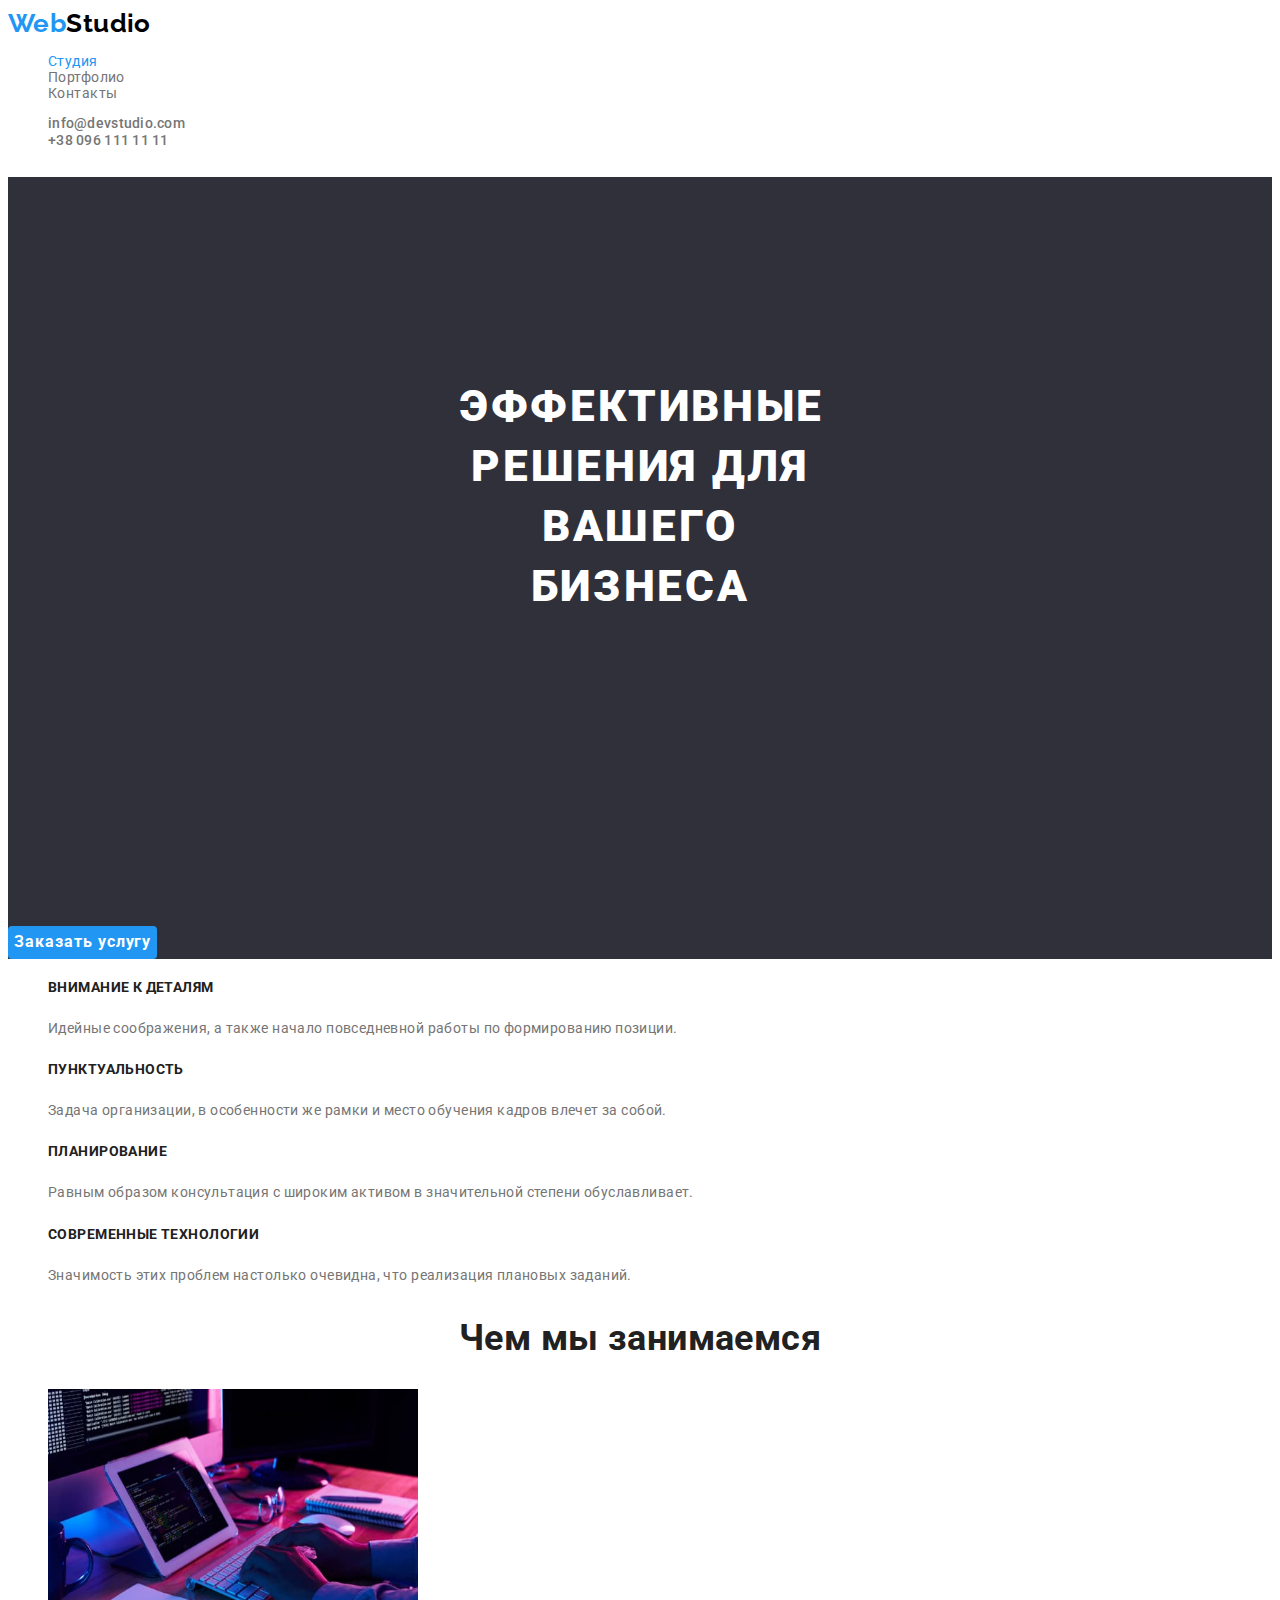
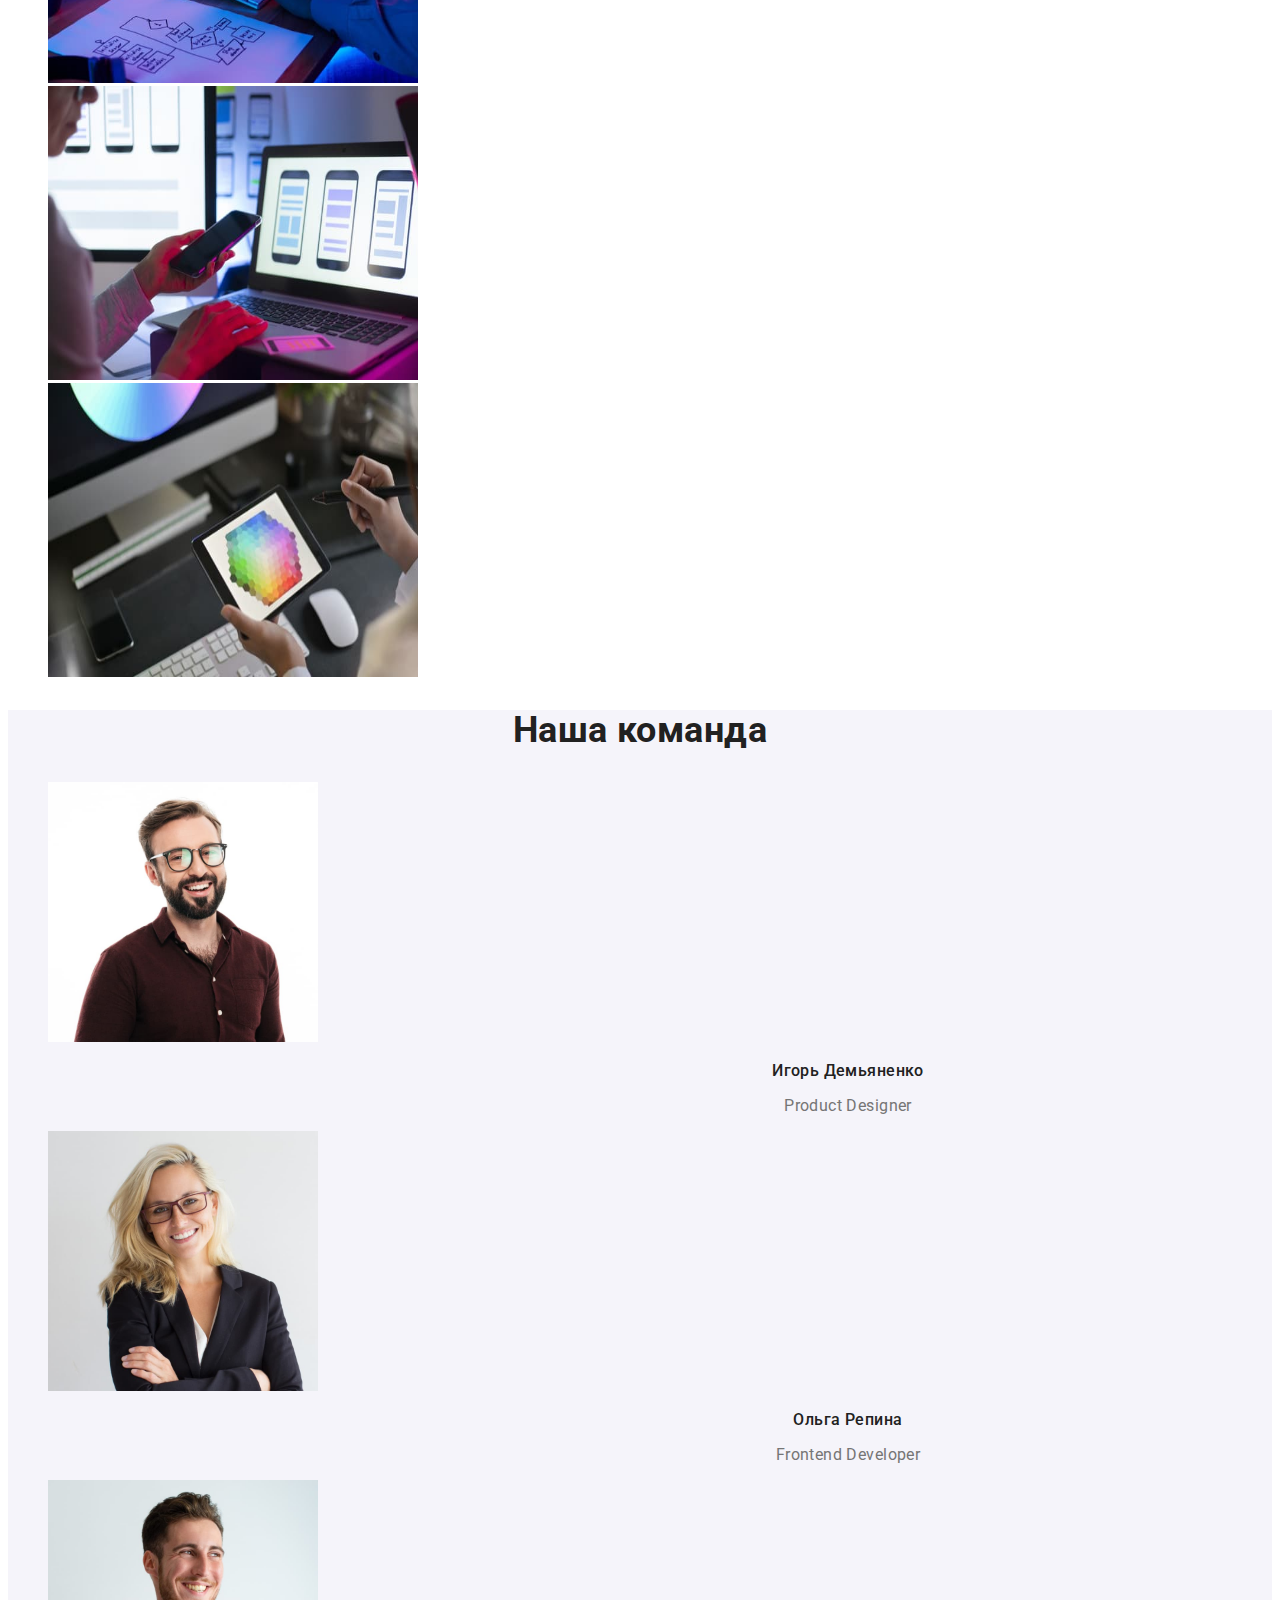
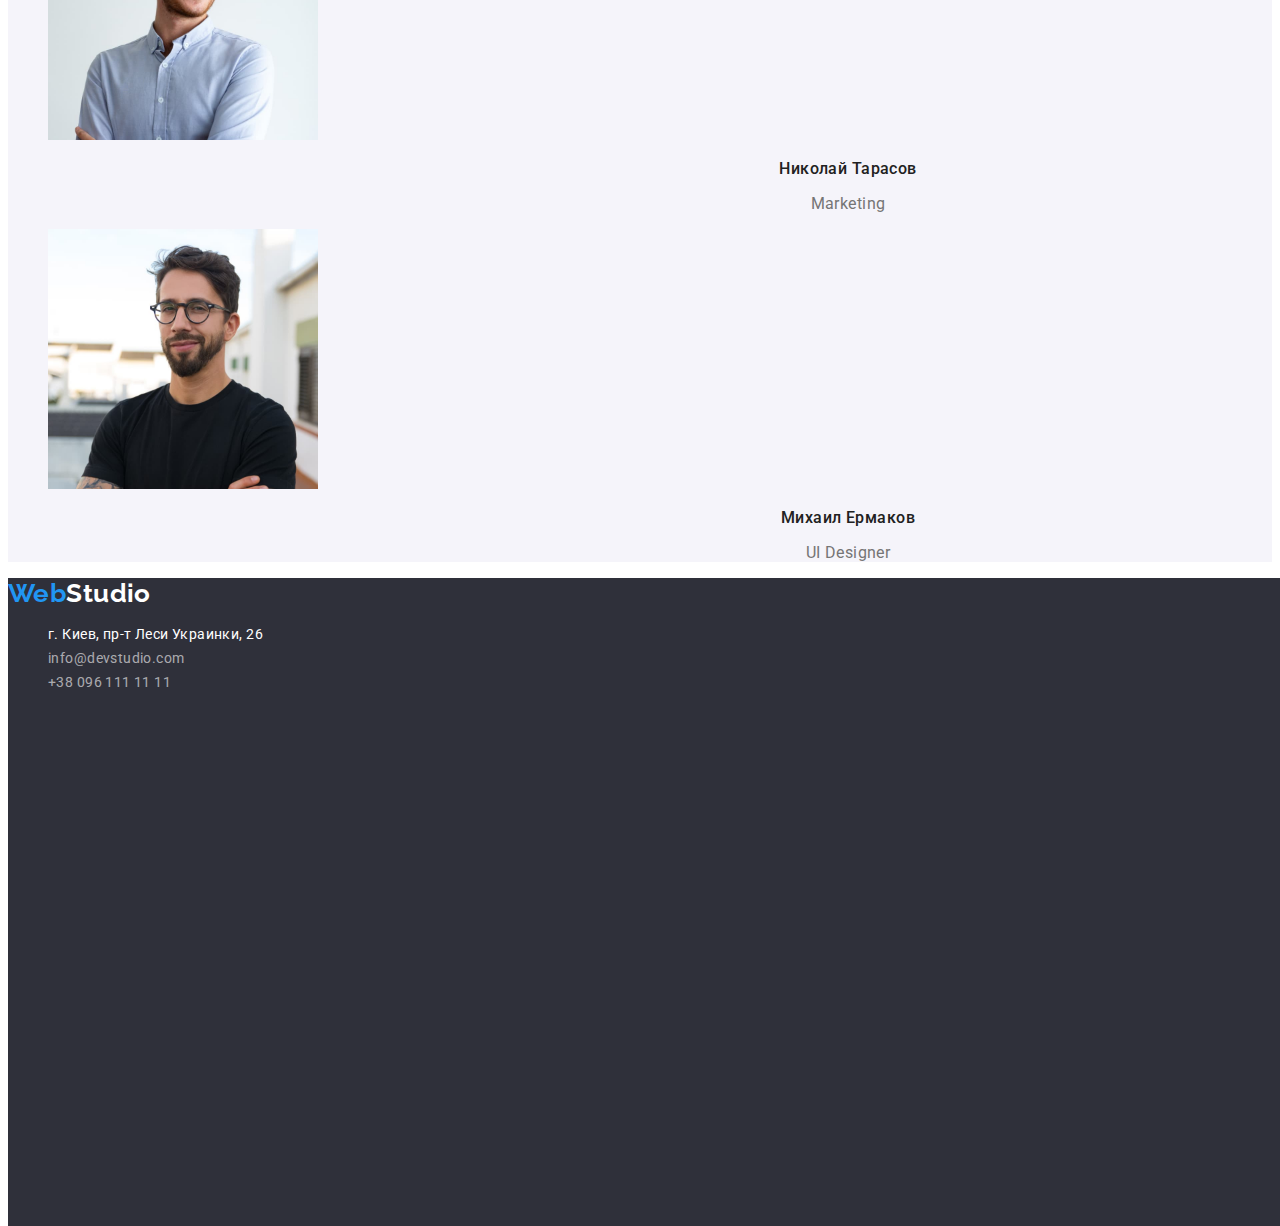
<file: index.html>
<!DOCTYPE html>
<html lang="ru">
<head>
    <meta charset="UTF-8">
    <meta http-equiv="X-UA-Compatible" content="IE=edge">
    <meta name="viewport" content="width=device-width, initial-scale=1.0">

    <title>Студия разработки сайтов, интернет-магазинов, веб и мобильных приложений</title>
        
    <link rel="preconnect" href="https://fonts.googleapis.com">
    <link rel="preconnect" href="https://fonts.gstatic.com" crossorigin>
    <link href="https://fonts.googleapis.com/css2?family=Raleway:wght@700&family=Roboto:wght@400;500;700;900&display=swap"
        rel="stylesheet">

    <link rel="stylesheet" href="./css/styles.css">
</head>

<body>
<!----------------------------- Header --------------------------------->
    <header>
        <nav>
            <a lang="en" href="/" class="logo">Web<span class="logo-header-color">Studio</span></a>
            
            <ul class="list nav-list">
                <li>
                    <a href="./index.html" class="list-menu current">Студия</a>
                </li>
                <li>
                    <a href="./portfolio.html" class="list-menu">Портфолио</a>
                </li>
                <li>
                    <a href="" class="list-menu">Контакты</a>
                </li>
            </ul>
        </nav>
        <ul class="list">
            <li>
                <a href="mailto:info@devstudio.com" class="header-contacts">info@devstudio.com</a>
            </li>
            <li>
                <a href="tel:+380961111111"  class="header-contacts">+38 096 111 11 11</a>
            </li> 
        </ul>
    </header>

    <main>
<!----------------------------- Hero --------------------------------->
        <section class="hero">
                <h1 class="hero-h">Эффективные решения для вашего бизнеса</h1>
                <button type="button" class="button-header">Заказать услугу</button>
        </section>
<!------------------------- Наши преимущества ------------------------>
        <section>
            <!-- Скрыть h2 в css -->
            <h2 hidden>Наши преимущества</h2>
            <ul class="list">
                <li>
                    <h3 class="advantages">Внимание к деталям</h3>
                    <p class="advantages-description">Идейные соображения, а также начало повседневной работы по формированию позиции.</p>
                </li>
                <li>
                    <h3 class="advantages">Пунктуальность</h3>
                    <p class="advantages-description">Задача организации, в особенности же рамки и место обучения кадров влечет за собой.</p>
                </li>
                <li>
                    <h3 class="advantages">Планирование</h3>
                    <p class="advantages-description">Равным образом консультация с широким активом в значительной степени обуславливает.</p>
                </li>
                <li>
                    <h3 class="advantages">Современные технологии</h3>
                    <p class="advantages-description">Значимость этих проблем настолько очевидна, что реализация плановых заданий.</p>
                </li>
            </ul>
        </section>
<!------------------------- Особенности ------------------------>
        <section>
            <h2 class="particuliarities">Чем мы занимаемся</h2>
            <ul class="list specialization-img">
                <li><img class="particuliarities-photo" src="./images/algorithm.jpg" alt="Написание кода, алгоритм" width="370" height="294"></li>
                <li><img class="particuliarities-photo" src="./images/mobile.jpg" alt="Разработка мобильных приложений" width="370" height="294"></li>
                <li><img class="particuliarities-photo" src="./images/html-colors.jpg" alt="Цветовая палитра" width="370" height="294"></li>
            </ul>           
        </section>

        <section class="team-backgroung">
            <h2 class="particuliarities">Наша команда</h2>
            <!-- our-team ??? li или классы img+h3+p -->
            <ul class="list our-team">
                <li>
                    <img class="teammate-photo" lang="en" src="./images/ihor.jpg" alt="Photo of Product Designer" width="270">
                        <h3 class="teammate-name">Игорь Демьяненко</h3>
                        <p class="teammate-position" lang="en">Product Designer</p>                    
                </li>
                <li>
                    <img class="teammate-photo" lang="en" src="./images/olha.jpg" alt="Photo of Frontend Developer" width="270">
                        <h3 class="teammate-name">Ольга Репина</h3>   
                        <p class="teammate-position" lang="en">Frontend Developer</p>                 
                </li>
                <li>
                    <img class="teammate-photo" lang="en" src="./images/nick.jpg" alt="Photo of Marketing Expert" width="270">
                        <h3 class="teammate-name">Николай Тарасов</h3>
                        <p class="teammate-position" lang="en">Marketing</p>                    
                </li>
                <li>
                    <img class="teammate-photo" lang="en" src="./images/mick.jpg" alt="Photo of UI Designer" width="270">
                    <h3 class="teammate-name">Михаил Ермаков</h3> 
                    <p class="teammate-position" lang="en">UI Designer</p>                   
                </li>
            </ul>            
        </section>
    </main>
<!------------------------------ Footer ----------------------------->
    <footer class="footer-background">
        <a lang="en" href="/" class="logo"><span class="logo-accent">Web</span><span class="logo-footer-color">Studio</span></a>
            <address>
                <ul class="list">
                    <li><a class="address-list" href="https://goo.gl/maps/GgaBB5i8PTadJ9jeA" target="_blank" rel="noopener noreferer" >г. Киев, пр-т Леси Украинки, 26</a></li>
                    <li><a class="address-list footer-adress" href="mailto:info@devstudio.com">info@devstudio.com</a></li>
                    <li><a class="address-list footer-adress" href="tel:+380961111111">+38 096 111 11 11</a></li>
                </ul>     
            </address>
    </footer>
    
</body>
</html>
</file>
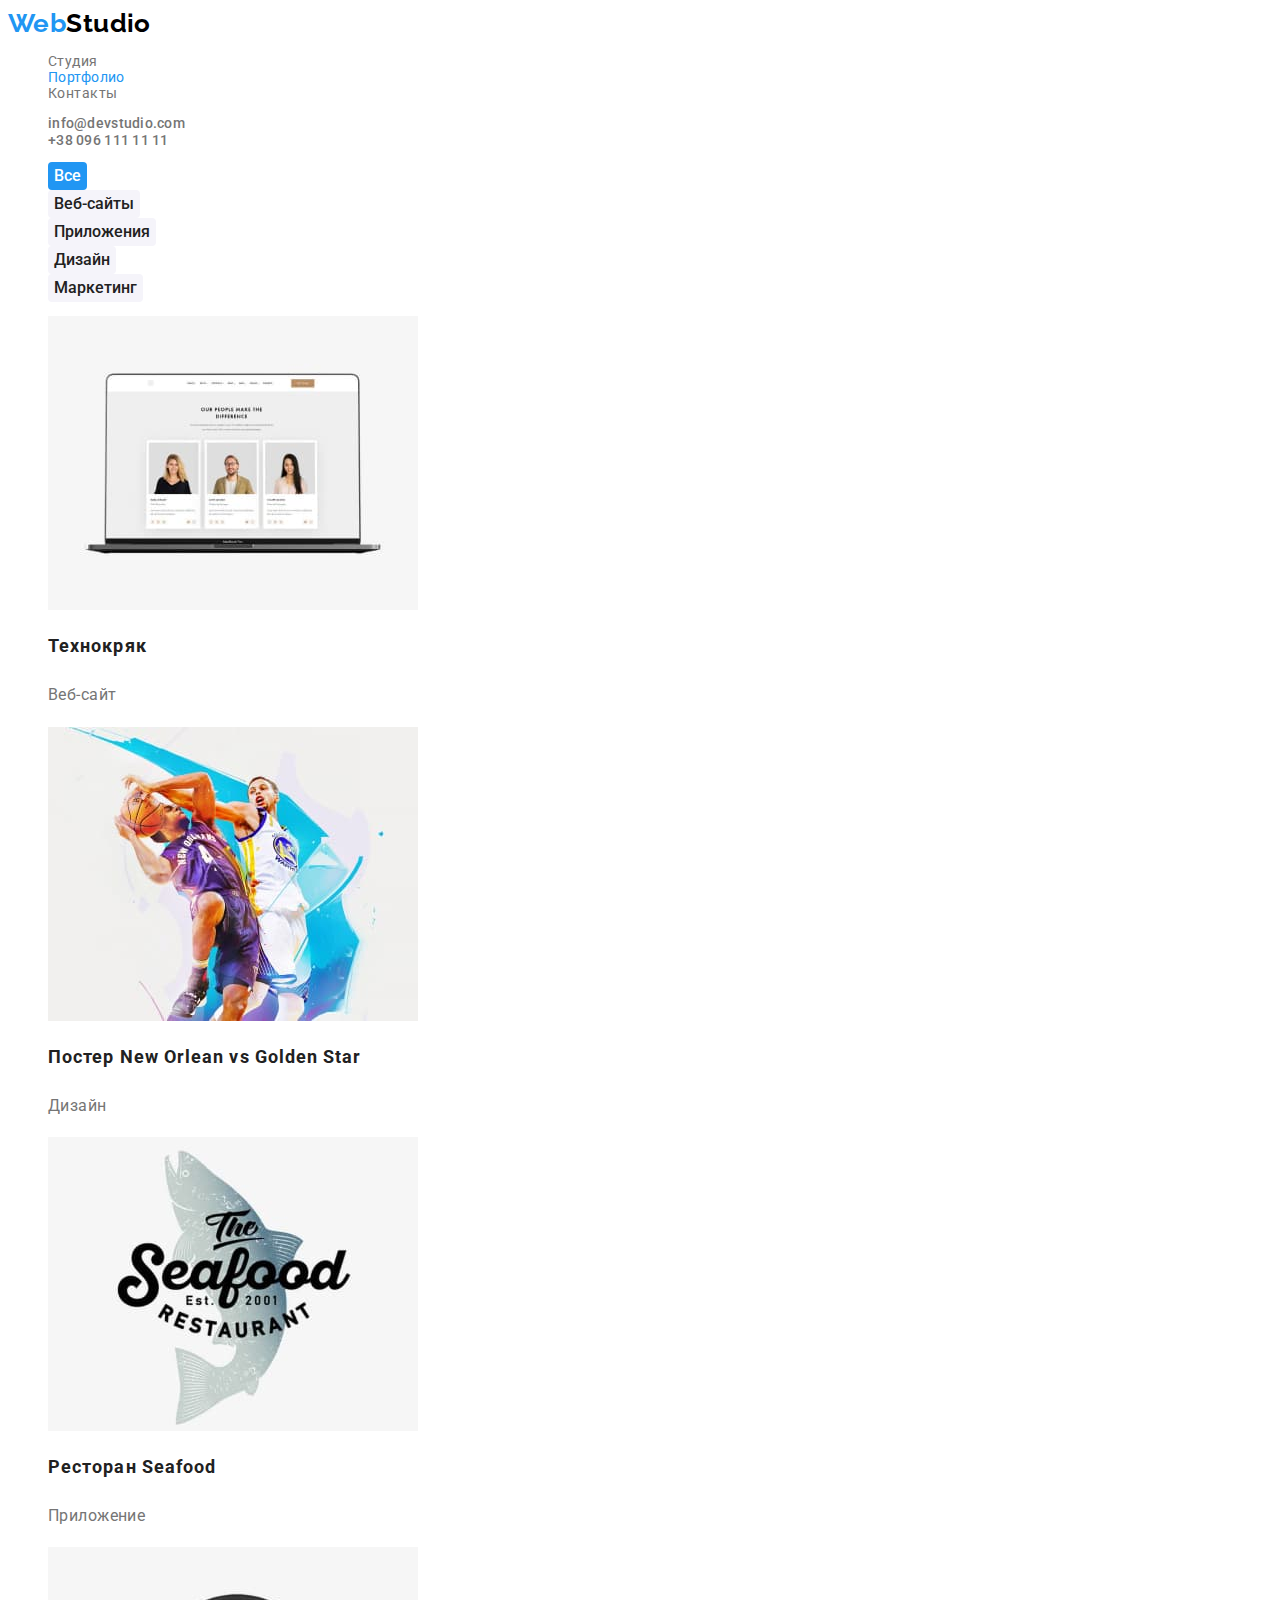
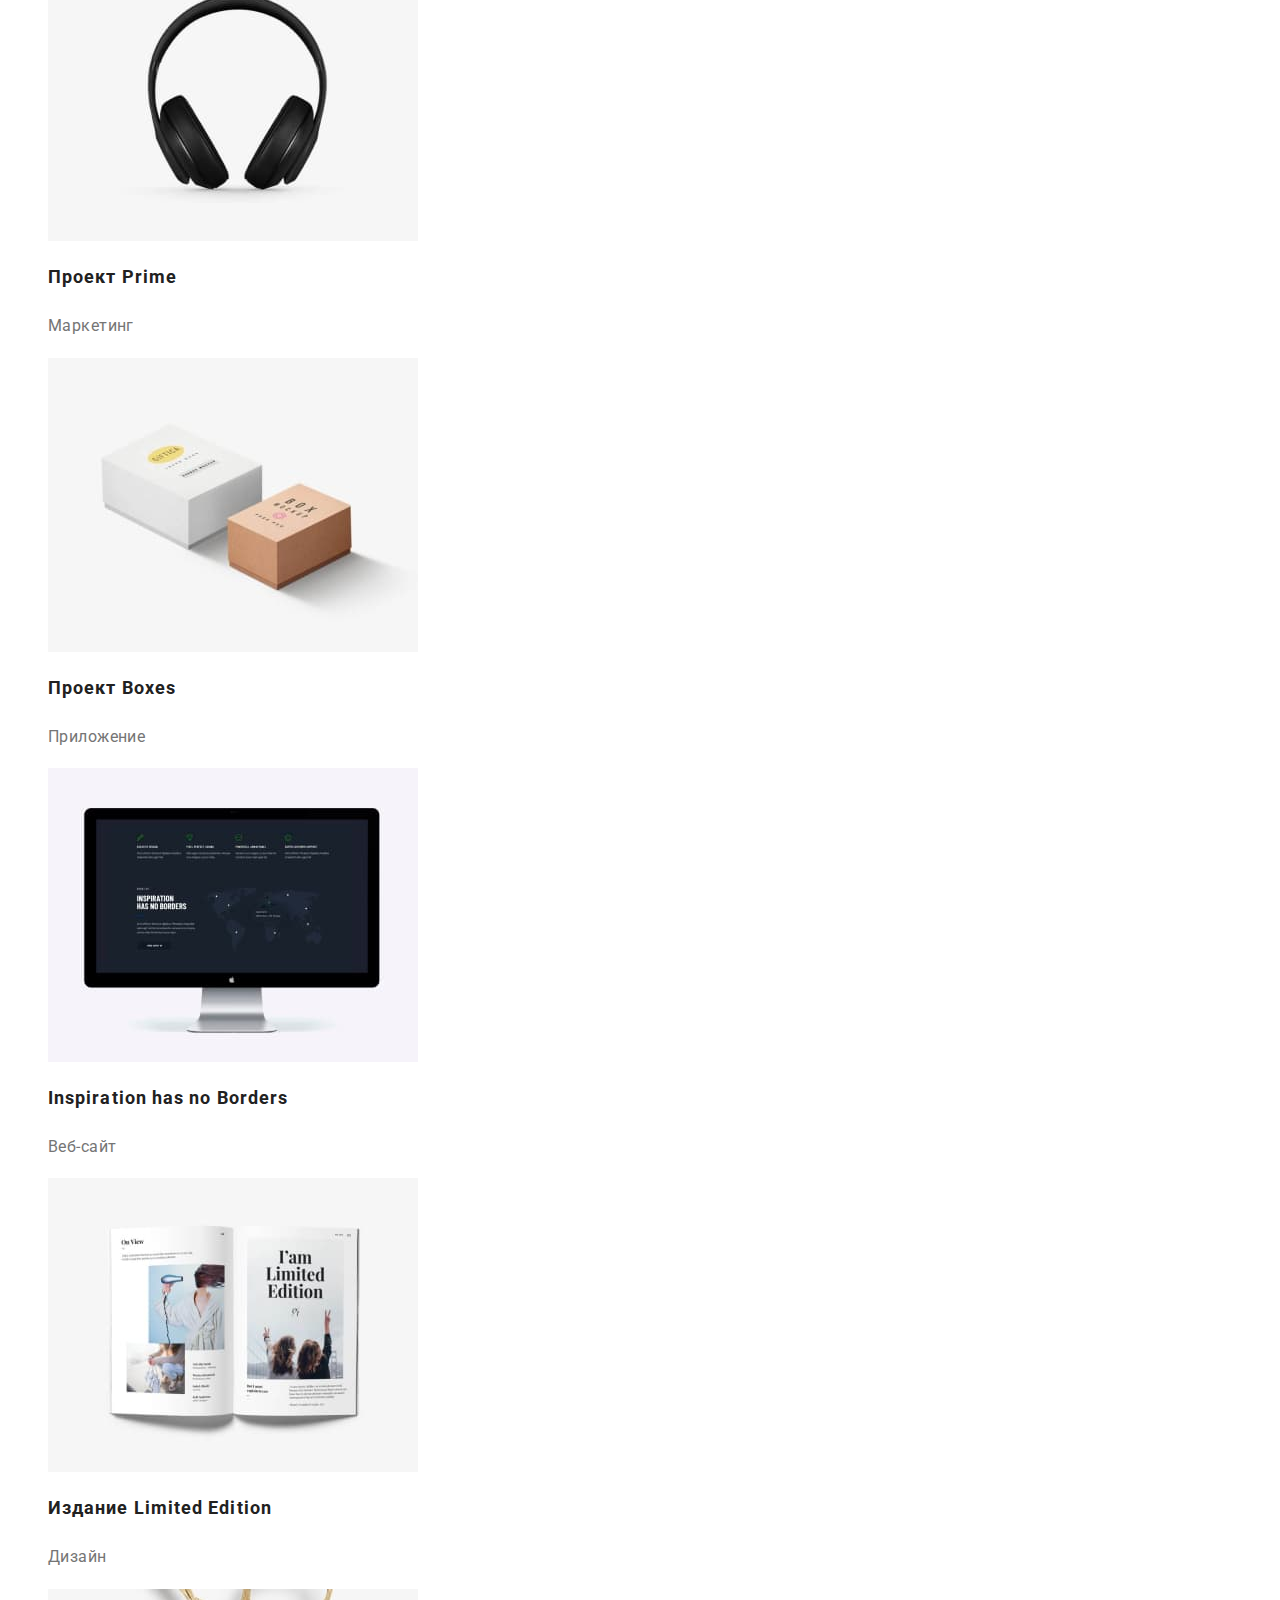
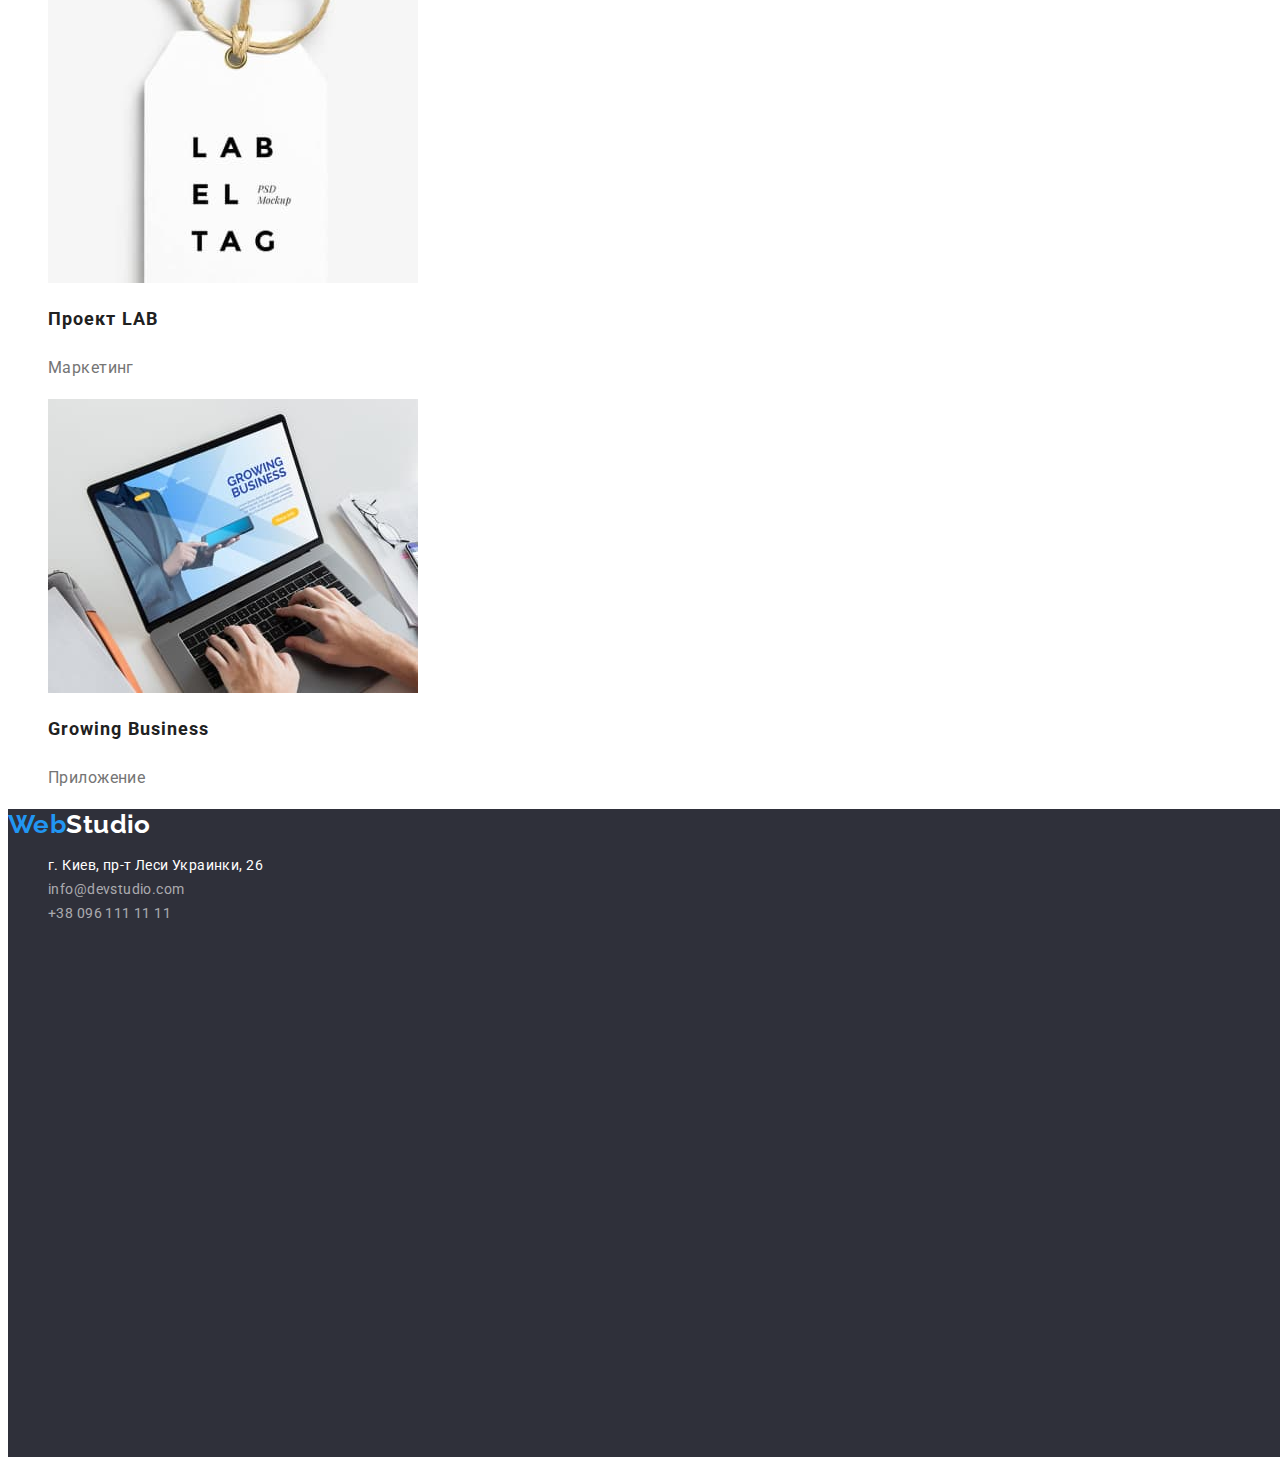
<file: portfolio.html>
<!DOCTYPE html>
<html lang="ru">
<head>
    <meta charset="UTF-8">
    <meta http-equiv="X-UA-Compatible" content="IE=edge">
    <meta name="viewport" content="width=device-width, initial-scale=1.0">

    <title>Студия разработки сайтов, интернет-магазинов, веб и мобильных приложений</title>

    <link rel="preconnect" href="https://fonts.googleapis.com">
    <link rel="preconnect" href="https://fonts.gstatic.com" crossorigin>
    <link href="https://fonts.googleapis.com/css2?family=Raleway:wght@700&family=Roboto:wght@400;500;700;900&display=swap"
         rel="stylesheet">

    <link rel="stylesheet" href="./css/styles.css">
</head>

<body >
<!------------------------------ Header ----------------------------->
    <header>
        <nav>
            <a lang="en" href="/" class="logo">Web<span class="logo-header-color">Studio</span></a>

            <ul class="list nav-list">
                <li>
                    <a href="./index.html" class="list-menu">Студия</a>
                </li>
                <li>
                    <a href="./portfolio.html" class="list-menu current">Портфолио</a>
                </li>
                <li>
                    <a href="" class="list-menu">Контакты</a>
                </li>
            </ul>
        </nav>
        <ul class="list">
            <li>
                <a href="mailto:info@devstudio.com" class="header-contacts">info@devstudio.com</a>
            </li>
            <li>
                <a href="tel:+380961111111" class="header-contacts">+38 096 111 11 11</a>
            </li>
        </ul>
    </header>

    <main>
        <section>
<!------------------------------ Projects ----------------------------->
            <!--- Скрыть заголовок в css --->
            <h1 hidden>Наши проекты</h1>
            
            <ul class="list filters-list">
                <li>
                    <button type="button" class="radio-button current">Все</button>
                </li>
                <li>
                    <button type="button" class="radio-button">Веб-сайты</button>
                </li>
                <li>
                    <button type="button" class="radio-button">Приложения</button>
                </li>
                <li>
                    <button type="button" class="radio-button">Дизайн</button>
                </li>
                <li>
                    <button type="button" class="radio-button">Маркетинг</button>
                </li>
            </ul>  

            <ul class="list projects-list">
                <li>
                    <a href="" target="_blank" title="Технокряк" rel="noopener nofollow">
                        <img class="projects-photo" src="./images/project-1.jpg" alt="Веб-сайт Технокряк">
                        <h2 class="project-name">Технокряк</h2>
                        <p class="project-type">Веб-сайт</p>
                    </a>
                </li>
                <li>
                    <a href="" target="_blank" title="Постер New Orlean vs Golden Star" rel="noopener nofollow">
                        <img class="projects-photo" src="./images/project-2.jpg" alt="Постер New Orlean vs Golden Star">
                        <h2 class="project-name">Постер <span lang="en">New Orlean vs Golden Star</span></h2>
                        <p class="project-type">Дизайн</p>
                    </a>
                </li>
                <li>
                    <a href="" target="_blank" title="Ресторан Seafood" rel="noopener nofollow">
                        <img class="projects-photo" src="./images/project-3.jpg" alt="Ресторан Seafood Лого">
                        <h2 class="project-name">Ресторан <span lang="en">Seafood</span></h2>
                        <p class="project-type">Приложение</p>
                    </a>
                </li>
                <li>
                    <a href="" target="_blank" title="Проект Prime" rel="noopener nofollow">
                        <img class="projects-photo" src="./images/project-4.jpg" alt="Мониторные Наушники">
                        <h2 class="project-name">Проект Prime</h2>
                        <p class="project-type">Маркетинг</p>
                    </a>
                </li>
                <li>
                    <a href="" target="_blank" title="Проект Boxes" rel="noopener nofollow">
                        <img class="projects-photo" src="./images/project-5.jpg" alt="2 картонные коробки для упаковки">
                        <h2 class="project-name">Проект <span>Boxes</span></h2>
                        <p class="project-type">Приложение</p>
                    </a>
                </li>
                <li>
                    <a lang="en" href="" target="_blank" title="Inspiration has no Borders" rel="noopener nofollow">
                        <img class="projects-photo" src="./images/project-6.jpg" alt="Веб-сайт Inspiration has no Borders">
                        <h2 lang="en" class="project-name">Inspiration has no Borders</h2>
                        <p class="project-type">Веб-сайт</p>
                    </a>
                </li>
                <li>
                    <a href="" target="_blank" title="Издание Limited Edition" rel="noopener nofollow">
                        <img class="projects-photo" src="./images/project-7.jpg" alt="Издание Limited Edition">
                        <h2 class="project-name">Издание <span>Limited Edition</span></h2>
                        <p class="project-type">Дизайн</p>
                    </a>
                </li>
                <li>
                    <a href="" target="_blank" title="Проект LAB" rel="noopener nofollow">
                        <img class="projects-photo" src="./images/project-8.jpg" alt="Проект LAB">
                        <h2 class="project-name">Проект <span>LAB</span></h2>
                        <p class="project-type">Маркетинг</p>
                    </a>
                </li>
                <li>
                    <a lang="en" href="" target="_blank" title="Growing Business" rel="noopener nofollow">
                        <img class="projects-photo" src="./images/project-9.jpg" alt="Приложение Growing Business на экране ноутбука">
                        <h2 class="project-name">Growing Business</h2>
                        <p class="project-type">Приложение</p>
                    </a>
                </li>
            </ul>
        </section>
    </main>

<!------------------------------ Footer ----------------------------->
<footer class="footer-background">
    <a lang="en" href="/" class="logo"><span class="logo-accent">Web</span><span
            class="logo-footer-color">Studio</span></a>
    <address>
        <ul class="list">
            <li><a class="address-list" href="https://goo.gl/maps/GgaBB5i8PTadJ9jeA" target="_blank"
                    rel="noopener noreferer">г. Киев, пр-т Леси Украинки, 26</a></li>
            <li><a class="address-list footer-adress" href="mailto:info@devstudio.com">info@devstudio.com</a></li>
            <li><a class="address-list footer-adress" href="tel:+380961111111">+38 096 111 11 11</a></li>
        </ul>
    </address>
</footer>

</body>

</html>
</file>
<file: css/styles.css>
:root {
  --logo-header-color: #000000;
  --h-color: #212121;
  --accent-color: #2196f3;
  --main-text-color: #757575;
  --footer-adress-transparent: rgba(255, 255, 255, 0.6);
  --backgroung-main-color: #ffffff;
  --backgroung-hero-footer: #2f303a;
  --backgroung-team: #f5f4fa;
  --font-family-main: 'roboto', 'sans-serif';
  --font-family-secondary: 'raleway', 'sans-serif';
}

body {
  font-family: var(--font-family-main);
  font-size: 14px;
  letter-spacing: 0.03em;
  background-color: var(--backgroung-main-color);
  color: var(--main-text-color);
}

a {
  text-decoration: none;
  color: inherit;
}

/* =================== Header ===================== */
.list {
  list-style: none;
  font-style: normal;

  width: 1600px;
}

.logo {
  font-family: var(--font-family-secondary);
  font-weight: 700;
  font-size: 26px;

  color: var(--accent-color);
  line-height: 1.2;
}

.logo-header-color {
  color: var(--logo-header-color);
}

.header-contacts {
  font-weight: 500;
  line-height: 1.17;
  letter-spacing: 0.02em;
}
.list-menu:hover,
.list-menu:focus,
.header-contacts:hover,
.header-contacts:focus {
  color: var(--accent-color);
}
.nav-list .list-menu.current {
  color: var(--accent-color);
}

/* ===================== Hero ======================= */
.hero {
  background-color: var(--backgroung-hero-footer);
  color: var(--backgroung-main-color);
}
.hero-h {
  text-align: center;

  padding-top: 200px;
  padding-bottom: 280px;
  margin-left: 452px;
  margin-right: 452px;

  font-weight: 900;
  font-size: 44px;
  line-height: 1.36;
  letter-spacing: 0.06em;
  text-transform: uppercase;
}
.button-header {
  background-color: var(--accent-color);
  color: var(--backgroung-main-color);

  font-family: inherit;
  font-weight: 700;
  font-size: 16px;
  line-height: 1.9;
  letter-spacing: 0.06em;
  border: none;
  border-radius: 4px;

  display: flex;
  align-items: center;
  text-align: center;
  cursor: pointer;
}
.filters-list .radio-button.current {
  background-color: var(--accent-color);
}
/* ===================== Наши преимущества ======================= */
h2,
h3 {
  color: var(--h-color);
}

.advantages {
  text-transform: uppercase;
  font-weight: 700;
  font-size: 14px;
  line-height: 2;
}
.advantages-description {
  font-size: 14px;
  line-height: 1.88;
}
/* ===================== Особенности ======================= */
.particuliarities {
  font-weight: 700;
  font-size: 36px;
  line-height: 1.16;
  text-align: center;
}
.particuliarities-photo {
  width: 370px;
}
.team-backgroung {
  background-color: var(--backgroung-team);
}
.our-team {
}
.specialization-img {
}
.teammate-photo {
  width: 270px;
}
.teammate-name,
.teammate-position {
  font-size: 16px;
  line-height: 1.19;
  text-align: center;
}
.teammate-name {
  font-weight: 500;
}
/* =========================== Footer =============================== */
.footer-background {
  background-color: var(--backgroung-hero-footer);
  position: absolute;
  height: 648px;
}
.logo-footer-color {
  color: var(--backgroung-main-color);
}
.address-list {
  color: var(--backgroung-main-color);
  font-size: 14px;
  line-height: 1.71;
}
.footer-adress {
  color: var(--footer-adress-transparent);
}
/* =================== Projects ===================== */

.radio-button {
  background-color: var(--backgroung-team);
  color: var(--h-color);

  font-family: inherit;
  font-weight: 500;
  font-size: 16px;
  line-height: 1.63;
  text-align: center;

  border: none;
  border-radius: 4px;

  cursor: pointer;
}
.filters-list .radio-button.current,
.radio-button:hover,
.radio-button:focus {
  background-color: var(--accent-color);
  color: var(--backgroung-main-color);
}
.projects-photo {
  width: 370px;
}
.project-name {
  font-weight: 700;
  font-size: 18px;
  line-height: 2;
  letter-spacing: 0.06em;
}
.project-type {
  font-size: 16px;
  line-height: 1.9;
}
</file>
